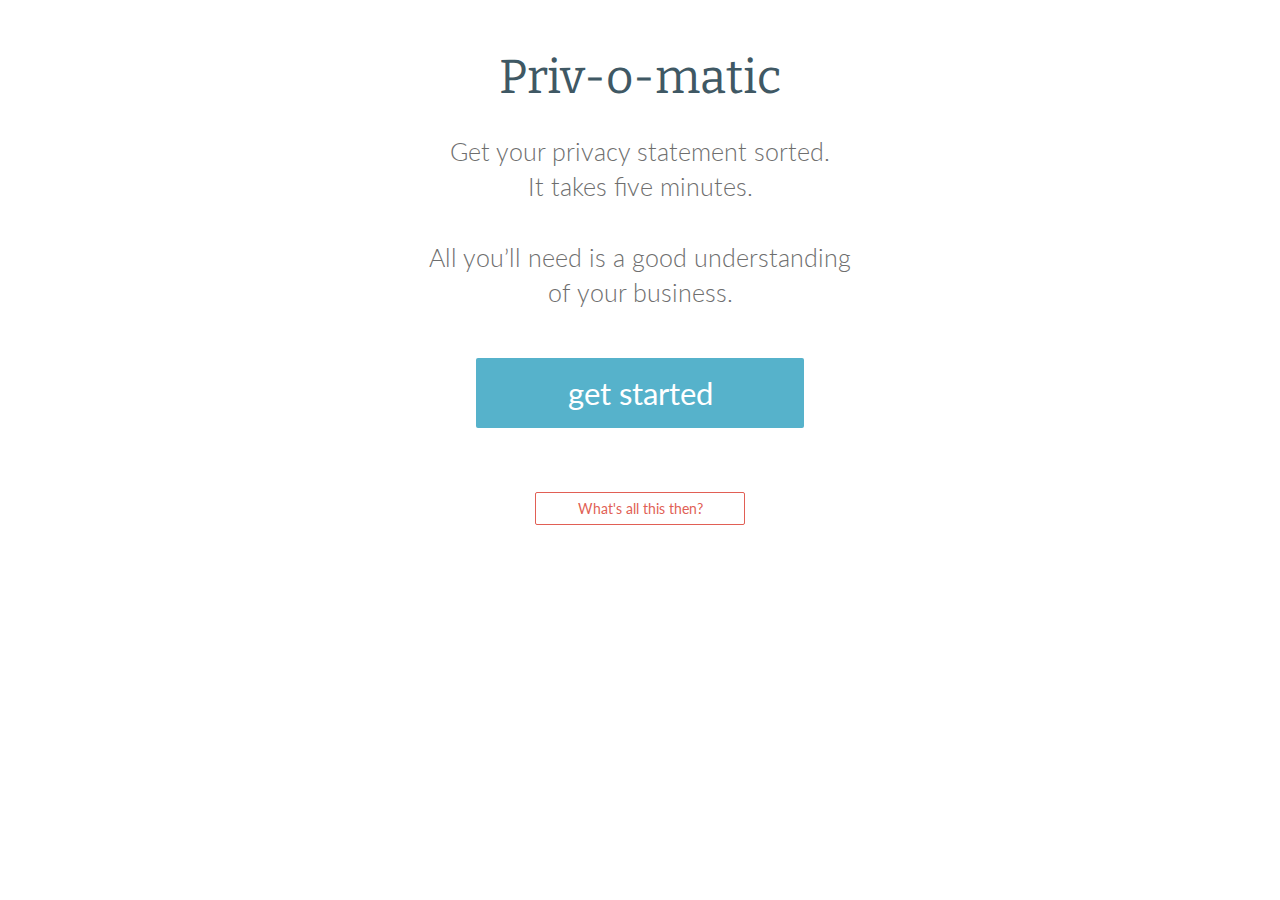
<file: index.html>
<!DOCTYPE html>
<html>
  <head>
    <meta charset="utf-8">
    <meta http-equiv="X-UA-Compatible" content="IE=edge">
    <title>Priv-o-matic</title>
    <meta name="description" content="">
    <meta name="viewport" content="width=device-width, initial-scale=1">

    
<meta name="priv-o-matic/config/environment" content="%7B%22modulePrefix%22%3A%22priv-o-matic%22%2C%22environment%22%3A%22development%22%2C%22baseURL%22%3A%22/priv-o-matic%22%2C%22locationType%22%3A%22hash%22%2C%22EmberENV%22%3A%7B%22FEATURES%22%3A%7B%7D%7D%2C%22contentSecurityPolicy%22%3A%7B%22style-src%22%3A%22%27self%27%20%27unsafe-inline%27%20http%3A//fonts.googleapis.com%22%2C%22font-src%22%3A%22%27self%27%20http%3A//fonts.gstatic.com%22%2C%22default-src%22%3A%22%27none%27%22%2C%22script-src%22%3A%22%27self%27%20%27unsafe-eval%27%22%2C%22connect-src%22%3A%22%27self%27%22%2C%22img-src%22%3A%22%27self%27%22%2C%22media-src%22%3A%22%27self%27%22%7D%2C%22APP%22%3A%7B%22name%22%3A%22priv-o-matic%22%2C%22version%22%3A%220.0.0.63dcf2f5%22%7D%2C%22contentSecurityPolicyHeader%22%3A%22Content-Security-Policy-Report-Only%22%2C%22exportApplicationGlobal%22%3Atrue%7D" />

    <link rel="stylesheet" href="assets/vendor.css">
    <link rel="stylesheet" href="assets/priv-o-matic.css">
    <link href='http://fonts.googleapis.com/css?family=Lato:300,400,300italic' rel='stylesheet' type='text/css'>
    <link href='http://fonts.googleapis.com/css?family=Bitter' rel='stylesheet' type='text/css'>

    
  </head>
  <body>
    

    <script src="assets/vendor.js"></script>
    <script src="assets/priv-o-matic.js"></script>

    
  </body>
</html>
</file>
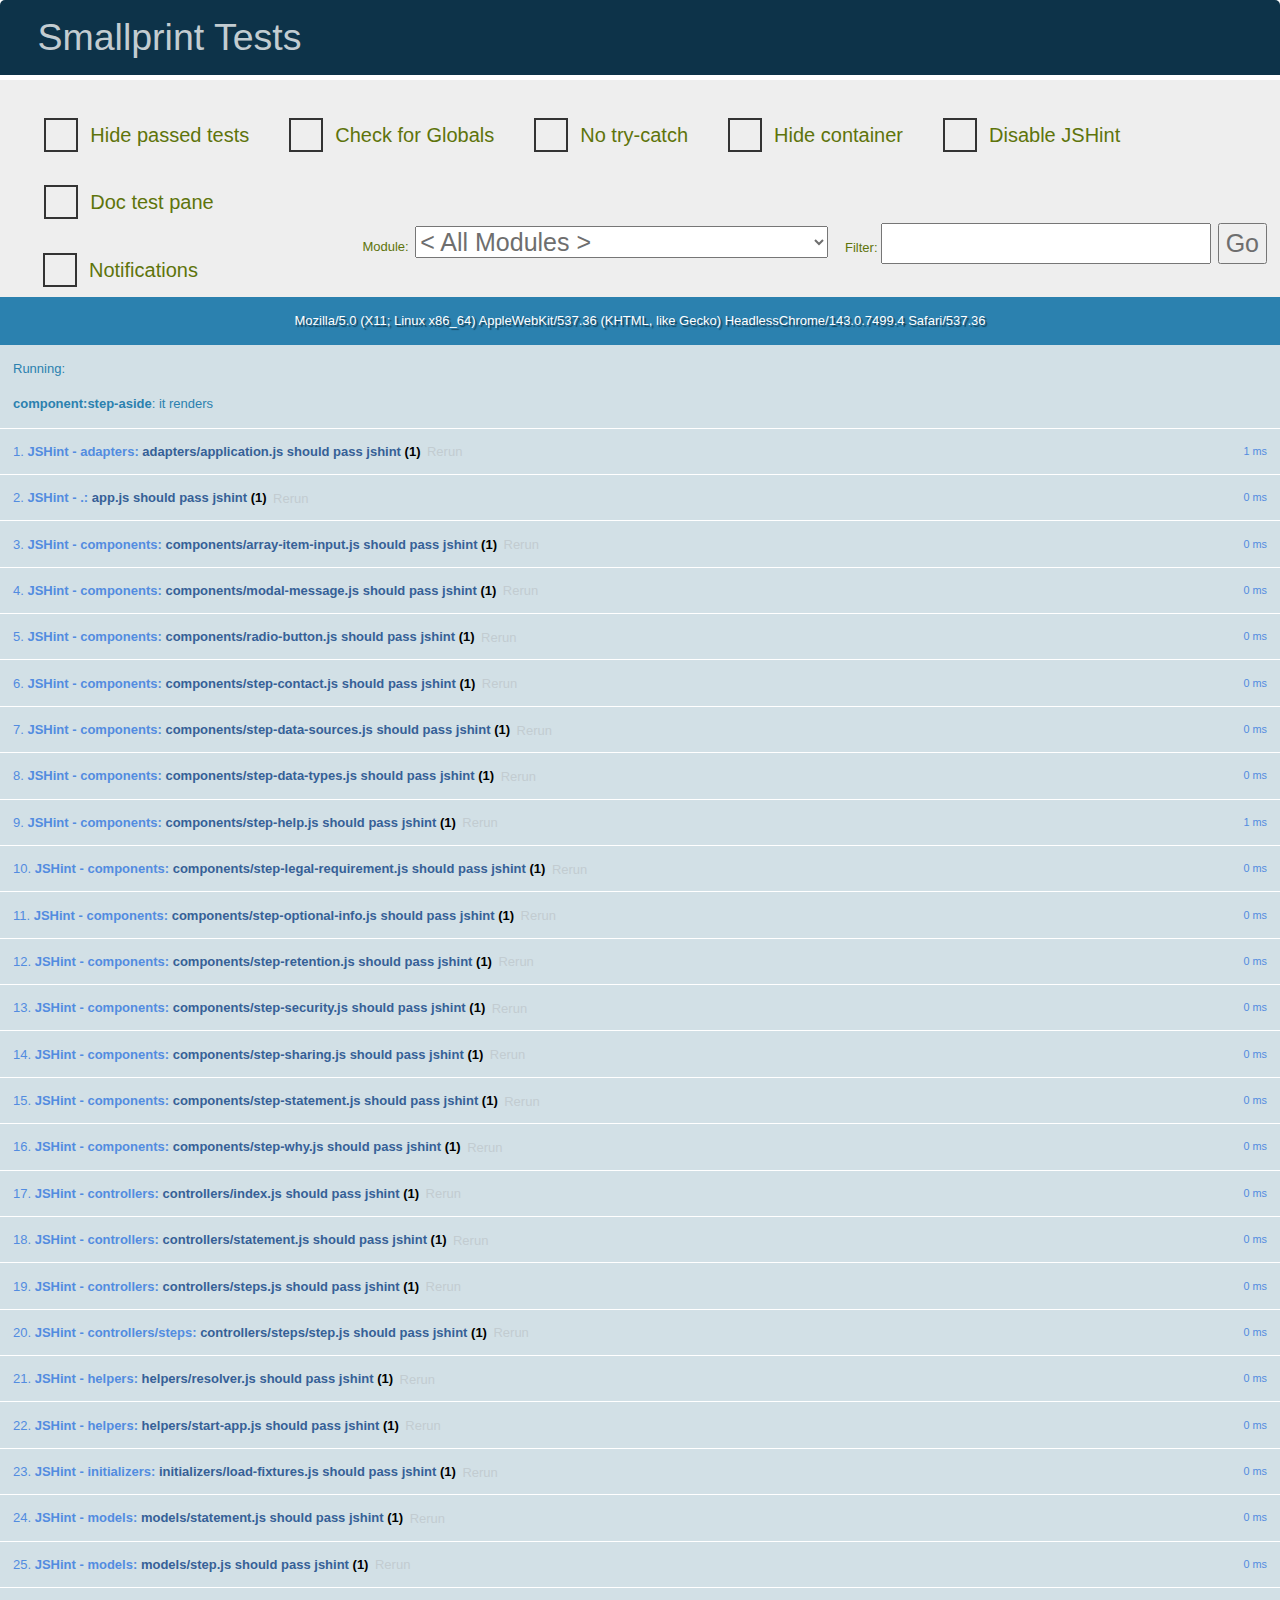
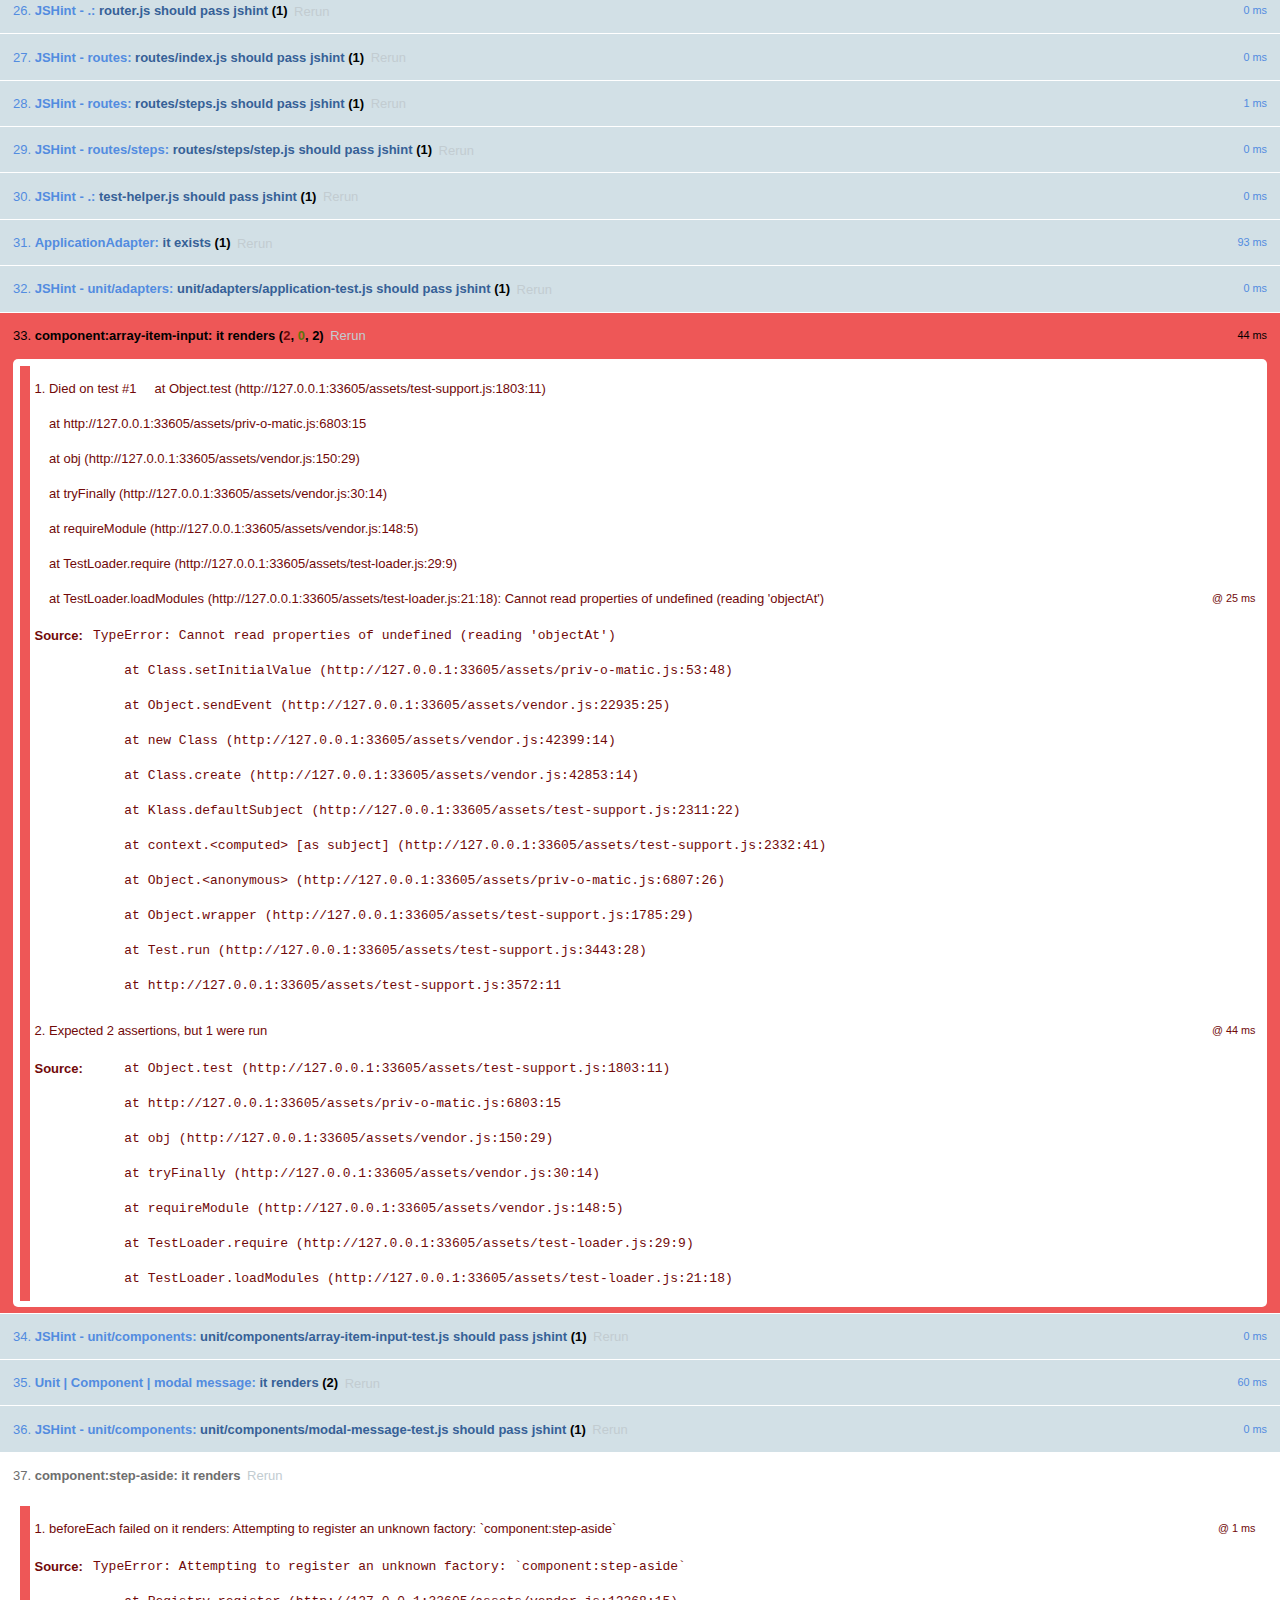
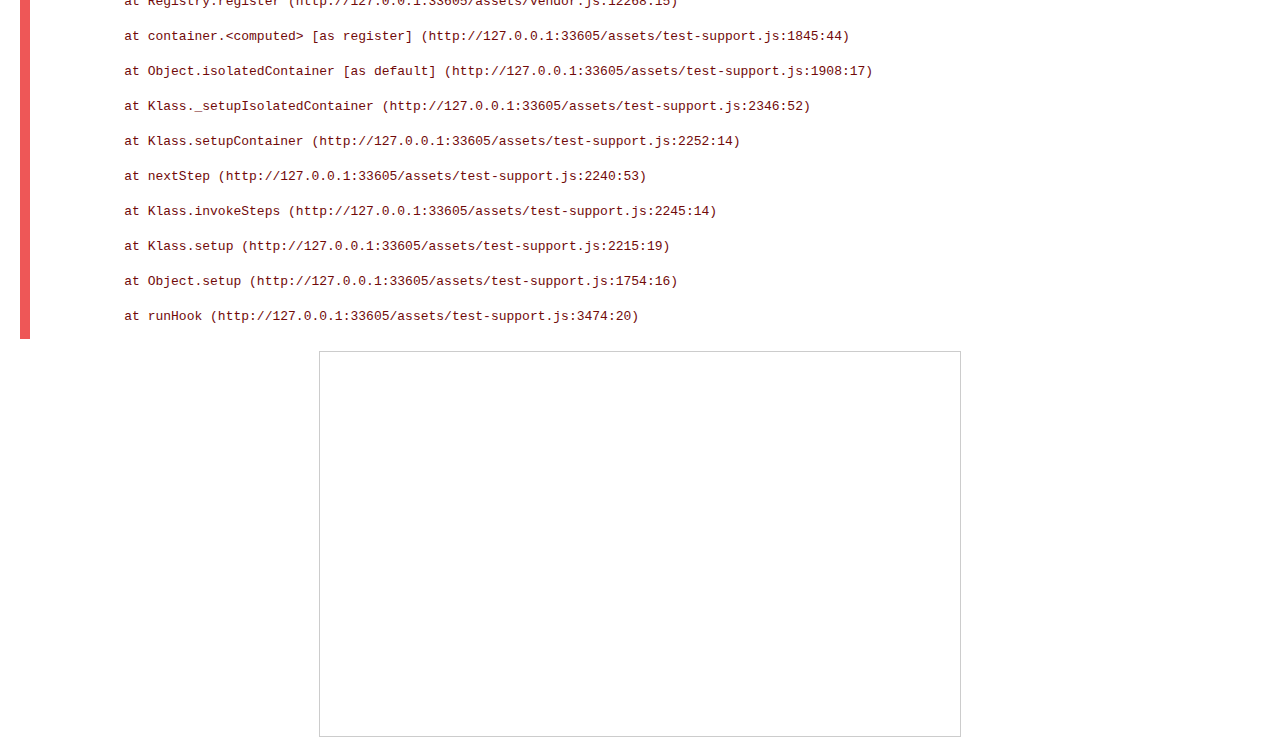
<file: tests/index.html>
<!DOCTYPE html>
<html>
  <head>
    <meta charset="utf-8">
    <meta http-equiv="X-UA-Compatible" content="IE=edge">
    <title>Smallprint Tests</title>
    <meta name="description" content="">
    <meta name="viewport" content="width=device-width, initial-scale=1">

    <base href="/" />
<meta name="priv-o-matic/config/environment" content="%7B%22modulePrefix%22%3A%22priv-o-matic%22%2C%22environment%22%3A%22test%22%2C%22baseURL%22%3A%22/%22%2C%22locationType%22%3A%22none%22%2C%22EmberENV%22%3A%7B%22FEATURES%22%3A%7B%7D%7D%2C%22contentSecurityPolicy%22%3A%7B%22style-src%22%3A%22%27self%27%20%27unsafe-inline%27%20http%3A//fonts.googleapis.com%22%2C%22font-src%22%3A%22%27self%27%20http%3A//fonts.gstatic.com%22%2C%22default-src%22%3A%22%27none%27%22%2C%22script-src%22%3A%22%27self%27%22%2C%22connect-src%22%3A%22%27self%27%22%2C%22img-src%22%3A%22%27self%27%22%2C%22media-src%22%3A%22%27self%27%22%7D%2C%22APP%22%3A%7B%22LOG_ACTIVE_GENERATION%22%3Afalse%2C%22LOG_VIEW_LOOKUPS%22%3Afalse%2C%22rootElement%22%3A%22%23ember-testing%22%2C%22name%22%3A%22priv-o-matic%22%2C%22version%22%3A%220.0.0.63dcf2f5%22%7D%2C%22contentSecurityPolicyHeader%22%3A%22Content-Security-Policy-Report-Only%22%2C%22exportApplicationGlobal%22%3Atrue%7D" />
    

    <link rel="stylesheet" href="assets/vendor.css">
    <link rel="stylesheet" href="assets/priv-o-matic.css">
    <link rel="stylesheet" href="assets/test-support.css">

    
    
  </head>
  <body>

    
    <div id="qunit"></div>
<div id="qunit-fixture"></div>

<div id="ember-testing-container">
  <div id="ember-testing"></div>
</div>

    <script src="assets/vendor.js"></script>
    <script src="assets/test-support.js"></script>
    <script src="assets/priv-o-matic.js"></script>
    <script src="testem.js"></script>
    <script src="assets/test-loader.js"></script>

    
    
  </body>
</html>
</file>
<file: assets/priv-o-matic.css>
/* ---- setup ---- */
/* variables mixins */


/* ---- layer-0 ---- */
/* browser inbuilt styles */


/* ---- layer-1/normalise ---- */
/* Normalise.css is pulled in by pure */


/* ---- layer-2/element-styles ---- */

/* Pure seems to hijack the font stack, requiring references to it's grid-system
 *  to change the default font.
 */
html, button, input, select, textarea,
.pure-g [class *= "pure-u"] {
  /* Set your content font stack here: */
  font-family: 'Lato', sans-serif;
  font-size: 25px;
  font-weight: 300;
  color: rgb(110, 110, 110);
  line-height: 1.4em;
}

h2 {
  font-family: 'Bitter', serif;
  text-align: center;
  font-size: 1.9em;
  font-weight: 400;
  color: rgb(63, 88, 100);
}

/* Custom checkboxes made out of borders.
 * This requires a label directly after the checkbox to work.
 */

input[type=checkbox],
input[type=radio]     {
  display: none;
  margin-top:    1em;
  margin-bottom: 1em;
}

input[type=checkbox] + label:before,
input[type=radio]    + label:before  {
  content: '';

  display: inline-block;
  width: 30px;
  height: 30px;
  border: 2px solid #333;
  margin-top:    1em;

  margin-right: 0.6em;
  margin-left: 1.4em;
  position: relative;
  top: 10px;
}

input[type="checkbox"]:checked + label:before,
input[type="radio"]:checked    + label:before  {
  background-color: rgb(213, 212, 211);
  border: 2px solid black;
  content: '';
}

input[type="checkbox"] + label,
input[type="radio"]    + label  {
  font-size: 20px;
}


/* ---- layer-2/modules/site-wide ---- */

.container {
  margin-left: 30px;
  margin-right: 30px;
}

.centered-block {
  display: block;
  margin-left: auto;
  margin-right: auto;
}

/* doen't use pure-css' .hidden as it uses !important */
._hidden {
  display: none;
}

/* ---- layer-2/modules/completed-steps ---- */

.step-list {
  text-align: center;
}

.step-list .step-marker {
  border-radius: 50%;
  display: inline-block;
  width: 0.6em;
  height: 0.6em;
  border: 2px solid black;
  margin: 0.3em 0.2em 0 0.2em;

  position: relative;
}

.step-list .step-marker a {
  color: transparent;
}

.step-list .step-marker.completed {
  background-color: black;
}

.step-list .step-marker .active:after {
  content: '';
  position: absolute;
  display: block;
  left: -5px;
  right: -5px;
  top: -5px;
  bottom: -5px;
  border-radius: 50%;
  border: 1px solid black;
}


/* ---- layer-2/modules/landing-page ---- */

.p2 {
  margin-top: 36px;
}

.b1 {
    margin-top: 48px;
}

.b2 {
  margin-top: 60px;
}

.landing-page .logo-image {
  margin-top: 60px;
}

.get-started-button {
  width: 10.5em;
  font-weight:  400;
}

.whats-this-button {
  width: 15em;
  font-size: 14px;
  font-weight: 400;
}

.center-children {
  text-align: center;
}


/* ---- layer-2/modules/whats-this-pages ---- */

.whats-this-header {
  margin-top: 3.7em;
  margin-bottom: 1.3em;
}

.whats-this-text, .whats-this-header {
  padding-right: 2.9em;
  padding-left: 2.9em;
}

.whats-this-header .logo-image {
  height: 1.8em;
}

.whats-this-header .tag-line {
  position: relative;
  bottom: 0.4em;
  padding-left: 0.4em;
}

.whats-this-text p {
  font-size: 0.8em;
  line-height: 1.4em;
}

.whats-this-text .get-started-button {
  margin-top: 1.9em;
}

/* ---- layer-2/modules/step-pages ---- */

.step-heading {
  margin-top: 60px;
}

.next-step-button {
  width: 11em;
  font-weight: 400;
  margin: 0 auto;
  display: block;
}

.help-text-button {
  width: 100%;
  font-size: 14px;
  margin-top: 25px;
}

/* ---- layer-2/modules/privacy-statement ---- */

.privacy-statement {
  display: block;
  font-family: 'Courier New', monospace;
  font-size: 0.7em;
  line-height: 1.2em;
  color: black;

  border-left: 3px solid rgb(110, 110, 110);
  padding: 0 0.7em;
  margin: 2.3em 0;
}

/* ---- layer-2/modules/buttons ---- */

.button-blue {
  color: white;
  background-color: rgb(86,178,203);
}

.button-red-text {
  color: rgb(225, 95,85);
  border: 1px solid rgb(225, 95,85);
  background-color: white;
}

.button-black-on-white {
  color: black;
  border: 1px solid black;
  background-color: white;
}

.button-black-on-white:visited, .button-black-on-white:hover, .button-black-on-white:active {
  background-color: white;
  background-image: none;
}

.button-xlarge {
  font-size: 125%;
}

.button-small {
  font-size: 14px;
}


/* ---- layer-2/modules/custom-lists ---- */

.non-bullet-list {
  padding-left: 0;
}

.non-bullet-list li {
  list-style-type: none;

}


/* ---- layer-2/modules/custom-text-inputs ---- */

.text-input input[type="text"] {
  border: none;
  color: black;
}

.text-input {
  display: inline-block;
  height: 0.3em;
  position: relative;
  top: 0.8em;

  border: 2px solid black;
  border-top: none;
  padding: 0 0.2em;
}

.text-input input {
  position: relative;
  bottom: 1.3em;

  font-size: 0.8em;
}


/* ---- layer-2/modules/custom-modal ---- */

.modal-anchor {
  position: relative;
}

.modal {
  position: absolute;
  top: 0;
  right: 1em;
  margin-top: 16px;

  background: #EEE;
  opacity: 0.97;
  filter:alpha(opacity=97); /* For IE8 and earlier */
  padding: 2em;
  font-size: 0.8em;
  color: black;
}

.modal-close-button {
  position: absolute;
  right: 0.2em;
  top: -0.6em;
  margin-top: 16px;

  display: inline-block;
  width: 1.4em;
  height: 1.4em;
  border-radius: 50%;

  color: white;
  background-color: black;
  font-weight: 700;
  font-size: 1em;
  line-height: 1.2em;
  text-align: center;
  text-decoration: none;
  border: none;
}


/* ---- layer-2/modules/non-link-links ---- */

.non-link {
  text-decoration: none;
  color: rgb(110, 110, 110);
}


/* ---- layer-2/modules/help-text-area ---- */

.pure-g .help-text {
  font-size: 15px;
}

.help-text {
  width: 100%;
  color: rgb(51, 51, 51);
  background-color: rgb(239, 236, 232);
  line-height: 1.4em;
}

.help-text p:first-child {
  margin-top: 0;
  padding-top: 9px;
}

.help-text > * {
  margin-left: 12px;
  margin-right: 12px;
}


/* ---- layer-3/grid-systems ---- */
/* This is supplied by pure-css */

/* ---- layer-4/themes ---- */
/* not required */
</file>
